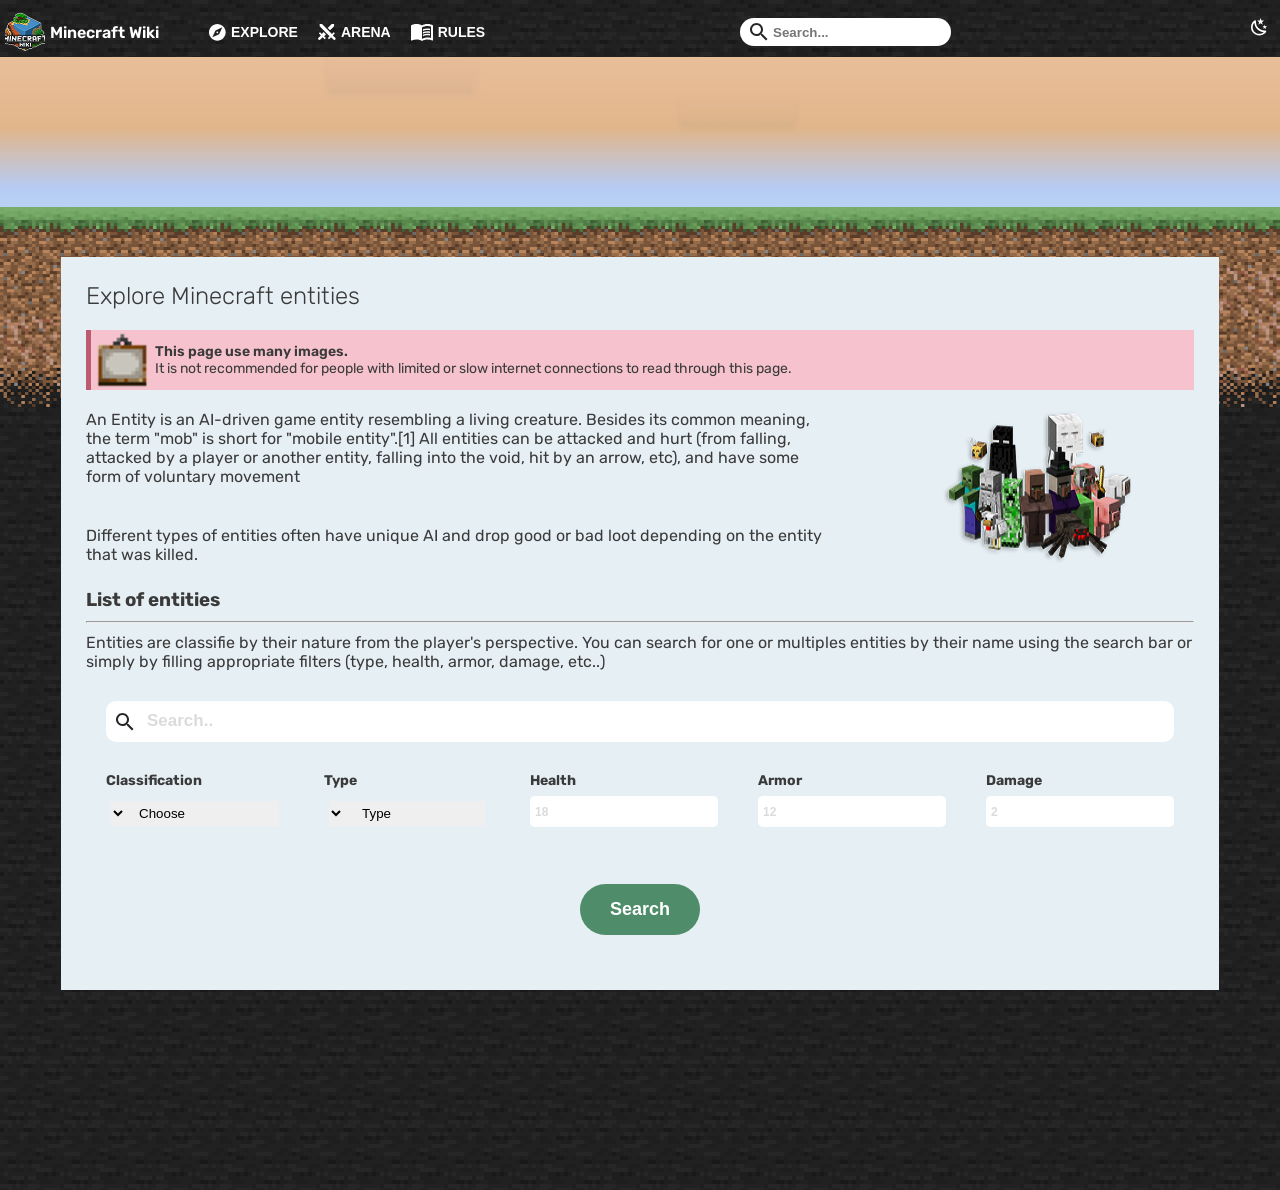
<file: index.html>
<!doctype html>
<html lang="en">
	<head>
		<meta charset="UTF-8" />
		<meta name="viewport" content="width=device-width, initial-scale=1.0" />
		<title>Document</title>
		<link rel="stylesheet" href="styles.css" />
		<link rel="stylesheet" href="header.css" />
	</head>
	<body>
		<header>
			<article class="header-left">
				<div class="header-name">
					<img src="asset/Rectangle 2.png" alt="" />
					<p>Minecraft Wiki</p>
				</div>
				<ul>
					<li>
						<svg
							width="17"
							height="17"
							viewBox="0 0 17 17"
							fill="none"
							xmlns="http://www.w3.org/2000/svg"
						>
							<path
								d="M10.1583 10.1583L3.33333 13.3333L6.50833 6.50833L13.3333 3.33333M8.33333 0C7.23898 0 6.15535 0.215548 5.1443 0.634337C4.13326 1.05313 3.2146 1.66696 2.44078 2.44078C0.877974 4.00358 0 6.1232 0 8.33333C0 10.5435 0.877974 12.6631 2.44078 14.2259C3.2146 14.9997 4.13326 15.6135 5.1443 16.0323C6.15535 16.4511 7.23898 16.6667 8.33333 16.6667C10.5435 16.6667 12.6631 15.7887 14.2259 14.2259C15.7887 12.6631 16.6667 10.5435 16.6667 8.33333C16.6667 7.23898 16.4511 6.15535 16.0323 5.1443C15.6135 4.13326 14.9997 3.2146 14.2259 2.44078C13.4521 1.66696 12.5334 1.05313 11.5224 0.634337C10.5113 0.215548 9.42768 0 8.33333 0ZM8.33333 7.41667C8.09022 7.41667 7.85706 7.51324 7.68515 7.68515C7.51324 7.85706 7.41667 8.09022 7.41667 8.33333C7.41667 8.57645 7.51324 8.80961 7.68515 8.98151C7.85706 9.15342 8.09022 9.25 8.33333 9.25C8.57645 9.25 8.80961 9.15342 8.98151 8.98151C9.15342 8.80961 9.25 8.57645 9.25 8.33333C9.25 8.09022 9.15342 7.85706 8.98151 7.68515C8.80961 7.51324 8.57645 7.41667 8.33333 7.41667Z"
								fill="white"
							/>
						</svg>
						<button><a href="index.html">EXPLORE</a></button>
					</li>
					<li>
						<svg
							width="18"
							height="17"
							viewBox="0 0 18 17"
							fill="none"
							xmlns="http://www.w3.org/2000/svg"
						>
							<path
								d="M4.02708 0L13.9437 9.91667L15.7104 8.15L16.8854 9.325L14.8271 11.3833L17.4771 14.0333C17.8021 14.3583 17.8021 14.8833 17.4771 15.2083L16.8854 15.8C16.5604 16.125 16.0354 16.125 15.7104 15.8L13.0271 13.1583L10.9937 15.2167L9.81875 14.0417L11.5854 12.275L1.66875 2.35833V0H4.02708ZM12.1021 6.3L16.0521 2.35V0H13.6937L9.74375 3.95L12.1021 6.3ZM7.97708 10.4667L5.61875 8.075L3.77708 9.91667L2.01042 8.15L0.835417 9.325L2.89375 11.3833L0.24375 14.0417C-0.08125 14.3667 -0.08125 14.8917 0.24375 15.2167L0.835417 15.8083C1.16042 16.1333 1.68542 16.1333 2.01042 15.8083L4.69375 13.1583L6.72708 15.2167L7.90208 14.0417L6.13542 12.275L7.97708 10.4667Z"
								fill="white"
							/>
						</svg>
						<button><a href="arena.html">ARENA</a></button>
					</li>
					<li>
						<svg
							width="22"
							height="17"
							viewBox="0 0 22 17"
							fill="none"
							xmlns="http://www.w3.org/2000/svg"
						>
							<path
								d="M16.5 9.83C17.29 9.83 18.13 9.91 19 10.07V11.57C18.38 11.41 17.54 11.33 16.5 11.33C14.6 11.33 13.11 11.66 12 12.32V10.63C13.17 10.1 14.67 9.83 16.5 9.83ZM12 7.96C13.29 7.43 14.79 7.17 16.5 7.17C17.29 7.17 18.13 7.24 19 7.4V8.9C18.38 8.74 17.54 8.66 16.5 8.66C14.6 8.66 13.11 9 12 9.65M16.5 6C14.6 6 13.11 6.32 12 7V5.34C13.23 4.78 14.73 4.5 16.5 4.5C17.29 4.5 18.13 4.58 19 4.73V6.28C18.26 6.09 17.41 6 16.5 6ZM20 14V2.5C18.96 2.17 17.79 2 16.5 2C14.45 2 12.62 2.5 11 3.5V15C12.62 14 14.45 13.5 16.5 13.5C17.69 13.5 18.86 13.66 20 14ZM16.5 0C18.85 0 20.69 0.5 22 1.5V16.06C22 16.18 21.95 16.3 21.84 16.41C21.73 16.5 21.61 16.58 21.5 16.58C21.39 16.58 21.31 16.56 21.25 16.53C19.97 15.84 18.38 15.5 16.5 15.5C14.45 15.5 12.62 16 11 17C9.66 16 7.83 15.5 5.5 15.5C3.84 15.5 2.25 15.86 0.75 16.57C0.72 16.58 0.68 16.58 0.63 16.6C0.59 16.61 0.55 16.62 0.5 16.62C0.39 16.62 0.27 16.58 0.16 16.5C0.05 16.39 0 16.28 0 16.15V1.5C1.34 0.5 3.18 0 5.5 0C7.83 0 9.66 0.5 11 1.5C12.34 0.5 14.17 0 16.5 0Z"
								fill="white"
							/>
						</svg>
						<button><a href="rules.html">RULES</a></button>
					</li>
				</ul>
			</article>
			<article class="header-right">
				<div class="search">
					<svg
						width="18"
						height="18"
						viewBox="0 0 18 18"
						fill="none"
						xmlns="http://www.w3.org/2000/svg"
					>
						<path
							d="M6.5 0C8.22391 0 9.87721 0.684819 11.0962 1.90381C12.3152 3.12279 13 4.77609 13 6.5C13 8.11 12.41 9.59 11.44 10.73L11.71 11H12.5L17.5 16L16 17.5L11 12.5V11.71L10.73 11.44C9.59 12.41 8.11 13 6.5 13C4.77609 13 3.12279 12.3152 1.90381 11.0962C0.684819 9.87721 0 8.22391 0 6.5C0 4.77609 0.684819 3.12279 1.90381 1.90381C3.12279 0.684819 4.77609 0 6.5 0ZM6.5 2C4 2 2 4 2 6.5C2 9 4 11 6.5 11C9 11 11 9 11 6.5C11 4 9 2 6.5 2Z"
							fill="#262626"
						/>
					</svg>
					<input type="text" placeholder="Search..." />
				</div>

				<svg
					width="17"
					height="18"
					viewBox="0 0 17 18"
					fill="none"
					xmlns="http://www.w3.org/2000/svg"
				>
					<path
						d="M13.1188 2.575L11.0104 4.19167L11.7688 6.74167L9.57708 5.23333L7.38542 6.74167L8.14375 4.19167L6.03542 2.575L8.69375 2.5L9.57708 0L10.4604 2.5L13.1188 2.575ZM16.0354 8.33333L14.6688 9.375L15.1604 11.025L13.7438 10.05L12.3271 11.025L12.8188 9.375L11.4521 8.33333L13.1688 8.29167L13.7438 6.66667L14.3188 8.29167L16.0354 8.33333ZM14.1354 12.4583C14.8271 12.3917 15.5688 13.375 15.1271 14C14.8604 14.375 14.5771 14.725 14.2271 15.0583C10.9688 18.3333 5.69375 18.3333 2.44375 15.0583C-0.814583 11.8083 -0.814583 6.525 2.44375 3.275C2.77708 2.94167 3.12708 2.64167 3.50208 2.375C4.12708 1.93333 5.11042 2.675 5.04375 3.36667C4.81875 5.75 5.61875 8.225 7.45208 10.05C9.27708 11.8833 11.7438 12.6833 14.1354 12.4583ZM12.7688 14.1417C10.4104 14.0083 8.07708 13.0333 6.26875 11.25C4.46042 9.425 3.49375 7.08333 3.36042 4.73333C1.01875 7.35 1.11042 11.3667 3.61875 13.8833C6.13542 16.3917 10.1521 16.4833 12.7688 14.1417Z"
						fill="white"
					/>
				</svg>
			</article>
		</header>
		<main>
			<img class="inf" src="asset/background-cloud.png" alt="" />
			<img class="inf2" src="asset/background-dirt.png" alt="" />

			<section class="main-card">
				<h1 style="font-weight: 300; padding-bottom: 20px">
					Explore Minecraft entities
				</h1>
				<div class="red-background">
					<img src="asset/stub-image.png" alt="" />
					<div class="red-background-txt">
						<p style="font-weight: 600">This page use many images.</p>
						<p>
							It is not recommended for people with limited or slow internet
							connections to read through this page.
						</p>
					</div>
				</div>
				<div class="space-section">
					<div class="txt-section">
						<p style="width: 50">
							An Entity is an AI-driven game entity resembling a living
							creature. Besides its common meaning, the term "mob" is short for
							"mobile entity".[1] All entities can be attacked and hurt
							(from falling, attacked by a player or another entity, falling
							into the void, hit by an arrow, etc), and have some form of
							voluntary movement
						</p>
						<p>
							Different types of entities often have unique AI and drop good or
							bad loot depending on the entity that was killed.
						</p>
					</div>
					<img style="padding-left: 50px" src="asset/Rectangle 11.png" alt="" />
				</div>
				<div class="list">
					<h3>List of entities</h3>
					<hr class="height: 2px" />
					<p>
						Entities are classifie by their nature from the player's
						perspective. You can search for one or multiples entities by their
						name using the search bar or simply by filling appropriate filters
						(type, health, armor, damage, etc..)
					</p>
				</div>

				<div class="form-search">
					<form>
						<div class="searcher">
							<svg
								width="18"
								height="18"
								viewBox="0 0 18 18"
								fill="none"
								xmlns="http://www.w3.org/2000/svg"
							>
								<path
									d="M6.5 0C8.22391 0 9.87721 0.684819 11.0962 1.90381C12.3152 3.12279 13 4.77609 13 6.5C13 8.11 12.41 9.59 11.44 10.73L11.71 11H12.5L17.5 16L16 17.5L11 12.5V11.71L10.73 11.44C9.59 12.41 8.11 13 6.5 13C4.77609 13 3.12279 12.3152 1.90381 11.0962C0.684819 9.87721 0 8.22391 0 6.5C0 4.77609 0.684819 3.12279 1.90381 1.90381C3.12279 0.684819 4.77609 0 6.5 0ZM6.5 2C4 2 2 4 2 6.5C2 9 4 11 6.5 11C9 11 11 9 11 6.5C11 4 9 2 6.5 2Z"
									fill="#262626"
								/>
							</svg>
							<input class="searcheer" type="text" placeholder="Search.." />
						</div>
						<div class="filtre">
							<label for="classification">
								<p class="text-filtre">Classification</p>
								<select name="classification" id="classification">
									<option value="">Choose</option>
									<option value="arthropod">arthropod</option>
									<option value="undead">undead</option>
									<option value="animal">animal</option>
									<option value="aquatic">aquatic</option>
									<option value="monster">monster</option>
								</select>
							</label>
							<label for="type">
								<p class="text-filtre">Type</p>
								<select name="type" id="type">
									<option value="">Type</option>
									<option value="passive">passive</option>
									<option value="neutral">neutral</option>
									<option value="hostile">hostile</option>
								</select>
							</label>
							<label for="health">
								<p class="text-filtre">Health</p>
								<input name="health" class="label-search" type="text" placeholder="18" />
							</label>
							<label for="damage">
								<p class="text-filtre">Armor</p>
								<input name="armor" class="label-search" type="text" placeholder="12" />
							</label>
							<label for="damage">
								<p class="text-filtre">Damage</p>
								<input name="damage" class="label-search" type="text" placeholder="2" />
							</label>
						</div>
						<div class="btn-spawn-group">
							<button class="btn-search">Search</button>
						</div>
					</form>
				</div>
			</section>
		</main>
		<script src="script.js"></script>
	</body>
</html>
</file>
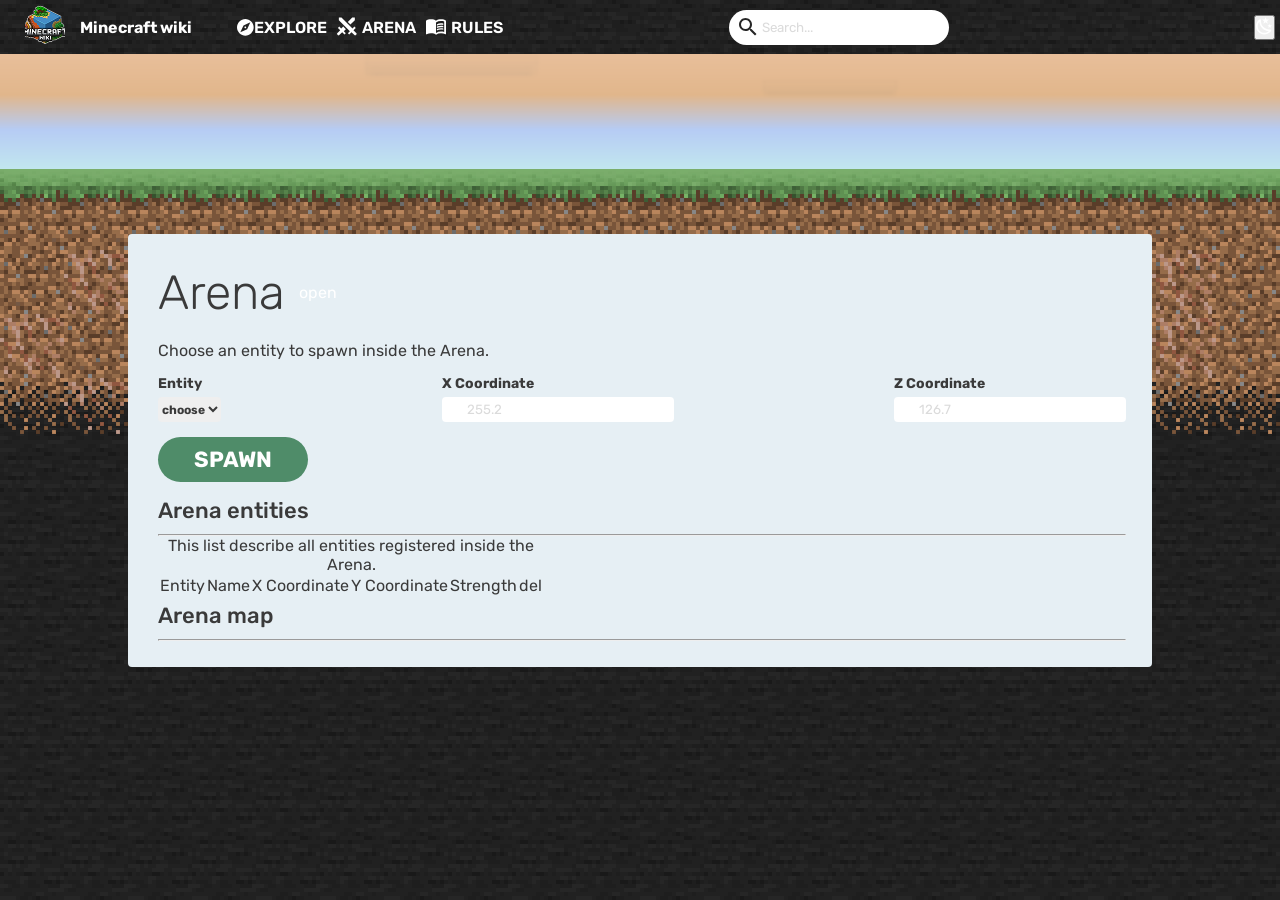
<file: arena.html>
<!doctype html>
<html lang="en">
	<head>
		<meta charset="UTF-8" />
		<meta name="viewport" content="width=device-width, initial-scale=1.0" />
		<title>arena</title>
		<link rel="stylesheet" href="arena.css" />
	</head>
	<body>
		<header>
			<nav>
				<div class="links-div">
					<a href="./index.html"
						><img src="./asset/Rectangle 2.png" class="logo-img" alt="logo"
					/></a>
					<h2>Minecraft wiki</h2>
					<ul>
						<li>
							<svg
								width="17"
								height="17"
								viewBox="0 0 17 17"
								fill="none"
								xmlns="http://www.w3.org/2000/svg"
							>
								<path
									d="M10.1583 10.1583L3.33333 13.3333L6.50833 6.50833L13.3333 3.33333M8.33333 0C7.23898 0 6.15535 0.215548 5.1443 0.634337C4.13326 1.05313 3.2146 1.66696 2.44078 2.44078C0.877974 4.00358 0 6.1232 0 8.33333C0 10.5435 0.877974 12.6631 2.44078 14.2259C3.2146 14.9997 4.13326 15.6135 5.1443 16.0323C6.15535 16.4511 7.23898 16.6667 8.33333 16.6667C10.5435 16.6667 12.6631 15.7887 14.2259 14.2259C15.7887 12.6631 16.6667 10.5435 16.6667 8.33333C16.6667 7.23898 16.4511 6.15535 16.0323 5.1443C15.6135 4.13326 14.9997 3.2146 14.2259 2.44078C13.4521 1.66696 12.5334 1.05313 11.5224 0.634337C10.5113 0.215548 9.42768 0 8.33333 0ZM8.33333 7.41667C8.09022 7.41667 7.85706 7.51324 7.68515 7.68515C7.51324 7.85706 7.41667 8.09022 7.41667 8.33333C7.41667 8.57645 7.51324 8.80961 7.68515 8.98151C7.85706 9.15342 8.09022 9.25 8.33333 9.25C8.57645 9.25 8.80961 9.15342 8.98151 8.98151C9.15342 8.80961 9.25 8.57645 9.25 8.33333C9.25 8.09022 9.15342 7.85706 8.98151 7.68515C8.80961 7.51324 8.57645 7.41667 8.33333 7.41667Z"
									fill="white"
								/>
							</svg>
							<a href="./index.html" class="nav-link">EXPLORE</a>
						</li>
						<li>
							<img
								src="./asset/arena copy.svg"
								class="link-img"
								alt="arena-logo"
							/><a href="./arena.html" class="nav-link">ARENA</a>
						</li>
						<li>
							<img
								src="./asset/rules.svg"
								class="link-img"
								alt="rules-logo"
							/><a href="./rules.html" class="nav-link">RULES</a>
						</li>
					</ul>
				</div>
				<div class="search">
					<svg
						width="18"
						height="18"
						viewBox="0 0 18 18"
						fill="none"
						xmlns="http://www.w3.org/2000/svg"
					>
						<path
							d="M6.5 0C8.22391 0 9.87721 0.684819 11.0962 1.90381C12.3152 3.12279 13 4.77609 13 6.5C13 8.11 12.41 9.59 11.44 10.73L11.71 11H12.5L17.5 16L16 17.5L11 12.5V11.71L10.73 11.44C9.59 12.41 8.11 13 6.5 13C4.77609 13 3.12279 12.3152 1.90381 11.0962C0.684819 9.87721 0 8.22391 0 6.5C0 4.77609 0.684819 3.12279 1.90381 1.90381C3.12279 0.684819 4.77609 0 6.5 0ZM6.5 2C4 2 2 4 2 6.5C2 9 4 11 6.5 11C9 11 11 9 11 6.5C11 4 9 2 6.5 2Z"
							fill="#262626"
						/>
					</svg>
					<input type="text" placeholder="Search..." />
				</div>
				<button class="night">
					<img src="./asset/Vector (26).svg" alt="ni" />
				</button>
			</nav>
			<div class="sky"></div>
			<div class="grass"></div>
		</header>
		<main>
			<section>
				<div class="arena">
					<h1>Arena</h1>
					<p class="arena-state">open</p>
				</div>
				<p>Choose an entity to spawn inside the Arena.</p>
				<div class="spawn-selections-div">
					<div>
						<h4>Entity</h4>
						<select name="entity" id="">
							<option value="">choose</option>
						</select>
					</div>
					<div>
						<h4>X Coordinate</h4>
						<input
							class="whi"
							type="number"
							placeholder="255.2"
							name=""
							id=""
						/>
					</div>
					<div>
						<h4>Z Coordinate</h4>
						<input
							class="whi"
							type="number"
							placeholder="126.7"
							name=""
							id=""
						/>
					</div>
				</div>
				<button class="spawn">SPAWN</button>
				<h3>Arena entities</h3>
				<hr />
				<table>
					<caption>
						This list describe all entities registered inside the Arena.
					</caption>
					<thead>
						<th>Entity</th>
						<th>Name</th>
						<th>X Coordinate</th>
						<th>Y Coordinate</th>
						<th>Strength</th>
						<th>del</th>
					</thead>
					<tbody></tbody>
				</table>
				<h3>Arena map</h3>
				<hr />
			</section>
		</main>
	</body>
</html>
</file>
<file: styles.css>
@import url("https://fonts.googleapis.com/css2?family=Antonio:wght@100..700&family=Chango&family=DM+Sans:ital,opsz,wght@0,9..40,100..1000;1,9..40,100..1000&family=DM+Serif+Display:ital@0;1&family=Figtree:ital,wght@0,300..900;1,300..900&family=Inter:ital,opsz,wght@0,14..32,100..900;1,14..32,100..900&family=Karla:ital,wght@0,200..800;1,200..800&family=Kumbh+Sans:wght,YOPQ@100..900,300&family=League+Spartan:wght@100..900&family=Outfit:wght@100..900&family=Plus+Jakarta+Sans:ital,wght@0,200..800;1,200..800&family=Poppins:ital,wght@0,100;0,200;0,300;0,400;0,500;0,600;0,700;0,800;0,900;1,100;1,200;1,300;1,400;1,500;1,600;1,700;1,800;1,900&family=Public+Sans:ital,wght@0,100..900;1,100..900&family=Red+Hat+Text:ital,wght@0,300..700;1,300..700&family=Roboto:ital,wght@0,100..900;1,100..900&family=Rubik:ital,wght@0,300..900;1,300..900&family=Sora:wght@100..800&family=Space+Grotesk:wght@300..700&family=Young+Serif&display=swap");

* {
	padding: 0px;
	margin: 0px;
}

body {
	font-family: "Rubik";
	background-image: url("asset/e986c171a3316a09bd7a1cda24ec928c1165bcc7.png");
}

main {
	position: relative;
	display: flex;
	flex-direction: column;
	justify-content: center;
	align-items: center;
}

.inf {
	position: absolute;
	width: 100%;
	height: 200px;
	z-index: -1;
	top: 0px;
}

.inf2 {
	position: absolute;
	width: 100%;
	height: 200px;
	z-index: -1;
	top: 150px;
}

.main-card {
	color: #3a3a3a;
	background-color: #e6eff4;
	padding: 25px;
	margin: 200px;
}

.red-background {
	background-color: #f5c2cd;
	font-size: 14px;
	display: flex;
	align-items: center;
	gap: 5px;
	border-left: solid 5px #bc5c70;
}

.red-background-txt {
	display: flex;
	flex-direction: column;
}

.txt-section {
	display: flex;
	flex-direction: column;
	gap: 40px;
	font-size: 16px;
}

.space-section {
	display: flex;
	padding-top: 20px;
}

.list {
	display: flex;
	flex-direction: column;
	gap: 10px;
	padding-top: 25px;
}

.searcher {
	display: flex;
	background-color: white;
	padding-top: 8px;
	padding-bottom: 8px;
	border-radius: 10px;
	gap: 8px;
	padding-left: 10px;
	align-items: center;
}

.searcheer {
	padding: 5px 50% 5px 5px;
	color: #dbdbdb;
	font-weight: 700;
	size: 16px;
}

.searcheer::placeholder {
	color: #dbdbdb;
	font-weight: 700;
	font-size: 17px;
}

form {
	margin: 30px;
	margin-left: 20px;
	margin-right: 20px;
}

.form-search {
	display: flex;
	flex-direction: column;
	align-items: center;
}

a {
	color: white;
	text-decoration: none;
}

.filtre {
	display: flex;
	gap: 40px;
	padding-top: 30px;
}

.label-search {
	border-radius: 5px;
	padding-top: 8px;
	padding-bottom: 8px;
	padding-left: 5px;
	padding-right: 10px;
}

.label-search::placeholder {
	color: #dbdbdb;
	font-weight: 700;
	font-size: 12px;
}

.text-filtre {
	padding-bottom: 7px;
	color: #3a3a3a;
	font-weight: 700;
	font-size: 14px;
}

select {
	border: none;
	direction: rtl;
	padding-right: 90px;
	padding-top: 4px;
	padding-bottom: 4px;
	margin: 5px;
}

.btn-search {
	background-color: #4f8c69;
	padding-top: 15px;
	padding-bottom: 15px;
	padding-left: 30px;
	padding-right: 30px;
	border-radius: 99px;
	font-size: 18px;
}
.btn-spawn-group {
	display: flex;
	justify-content: center;
	margin-top: 5%;
}

.img-search {
	width: 20vh;
}

.div-global-card {
	display: grid;
	flex-direction: row;
	grid-template-rows: 1fr;
	grid-template-columns: 1fr 1fr 1fr 1fr 1fr;
	gap: 17px;
}

.div-card {
	display: flex;
	flex-direction: column;
	align-items: center;
	border: 1px solid;
	padding: 6px;
}

.p-search {
	display: flex;
	justify-content: center;
	align-items: center;
	padding: 10px 5px;
	width: 80%;
	color: #ffffff;
	font-weight: 700;
	size: 15px;
	box-shadow: 2px 2px 2px 0px rgba(0, 0, 0, 0.5);
	box-shadow: -4px -4px 2px 0px rgba(0, 0, 0, 0.25) inset;
}

@media screen and (max-width: 490px) {
	body {
		width: max-content;
	}
}
</file>
<file: header.css>
header {
	background-image: url("asset/e986c171a3316a09bd7a1cda24ec928c1165bcc7.png");
	color: white;
	display: flex;
	flex-direction: row;
	align-items: center;
	justify-content: space-between;
	padding: 12px 12px 5px 5px;
}

.header-left {
	display: flex;
	justify-content: space-between;
	gap: 50px;
}

.header-right {
	display: flex;
	justify-content: space-between;
	gap: 300px;
}

ul {
	display: flex;
	flex-direction: row;
	align-items: center;
	justify-content: center;
	gap: 20px;
	list-style: none;
}

li {
	display: flex;
	align-items: center;
	gap: 5px;
}

button {
	background: none;
	color: white;
	border: none;
	font-weight: 600;
	font-size: 14px;
}

.header-name {
	display: flex;
	align-items: center;
	gap: 5px;
	font-weight: 600;
}

input {
	border: none;
	font-weight: 600;
	color: #dbdbdb;
}

.search {
	display: flex;
	background-color: white;
	align-items: center;
	padding: 5px 5px 5px 10px;
	border-radius: 999px;
	gap: 5px;
}

@media screen and (max-width: 490px) {
	ul {
		display: none;
	}

	body {
		width: max-content;
	}

	.header-right {
		gap: 50px;
	}
  }
</file>
<file: arena.css>
@import url("https://fonts.googleapis.com/css2?family=Rubik:ital,wght@0,300..900;1,300..900&display=swap");

* {
	box-sizing: border-box;
	margin: 0;
	padding: 0;
	font-family: "Rubik", sans-serif;
}

body {
	background-image: url("./asset/e986c171a3316a09bd7a1cda24ec928c1165bcc7.png");
}

ul {
	display: flex;
	flex-direction: row;
	justify-content: center;
	align-items: center;
	position: relative;
	left: 80px;
	gap: 15px;
}

li {
	list-style: none;
	display: flex;
	align-items: center;
}

h2 {
	font-weight: 700;
	font-size: 1rem;
	position: relative;
	left: 35px;
}

header {
	background-repeat: repeat;
	color: white;
}

nav {
	display: flex;
	flex-direction: row;
	justify-content: space-between;
	align-items: center;
	padding: 5px;
}

.links-div {
	display: flex;
	flex-direction: row;
	justify-content: center;
	align-items: center;
}
.link-img {
	position: relative;
	right: 5px;
}
.logo-img {
	width: 40px;
	height: 40px;
	position: relative;
	left: 20px;
}

.nav-link {
	color: white;
	text-decoration: none;
	font-weight: 600;
	font-size: 1rem;
}

.link-img {
	width: 20px;
	height: 20px;
}

main {
	display: flex;
	justify-content: center;
	align-items: center;
}

.sky {
	background: white;
	background-image: url("./asset/background-cloud.png");

	height: 115px;
	width: 100%;
}

.grass {
	background-image: url("./asset/background-dirt.png");
	width: 100%;
	height: 265px;
}

.search {
	display: flex;
	background-color: white;
	align-items: center;
	padding: 5px 5px 5px 10px;
	border-radius: 999px;
	gap: 5px;
}

section {
	background-color: #e6eff4;
	padding: 30px 26px 26px 30px;
	border-radius: 4px;
	width: 80%;
	position: relative;
	bottom: 200px;
}

h1 {
	font-weight: 300;
	font-size: 3rem;
	color: #3a3a3a;
}
.spawn-selections-div {
	margin-top: 15px;
	margin-bottom: 15px;
	display: flex;
	flex-direction: row;
	justify-content: space-between;
	align-items: center;
}
.arena {
	display: flex;
	flex-direction: row;
	align-items: center;
	gap: 8px;
	margin-bottom: 20px;
}
.arena-state {
	display: flex;
	justify-content: center;
	align-items: center;
	border-radius: 8px;
	width: 50px;
	height: 20px;
	color: white;
}

.whi{
	padding: 10px 25px 10px 25px;
}

p {
	color: #3a3a3a;
}
h4 {
	color: #3a3a3a;
	font-size: 0.875rem;
	margin-bottom: 5px;
}

h3 {
	font-weight: 500;
	font-size: 1.375rem;
	color: #3a3a3a;
	margin-bottom: 10px;
	margin-top: 5px;
}

select {
	outline: none;
	border: none;
	border-radius: 4px;
	height: 25px;
	font-weight: 700;
	font-size: 0.75rem;
	color: #3a3a3a;
}
option {
	font-weight: 700;
	font-size: 0.75rem;
	color: #3a3a3a;
}
input {
	outline: none;
	border: none;
	border-radius: 4px;
	height: 25px;
}
input::placeholder {
	color: #dbdbdb;
}
.spawn {
	background-color: #4f8c69;
	margin-bottom: 10px;
	width: 150px;
	height: 45px;
	padding: 8px 12px 8px 12px;
	border: none;
	border-radius: 99px;
	color: white;
	font-weight: 700;
	font-size: 1.375rem;
}
caption {
	color: #3a3a3a;
}

th {
	color: #3a3a3a;
	font-weight: 400;
}
</file>
